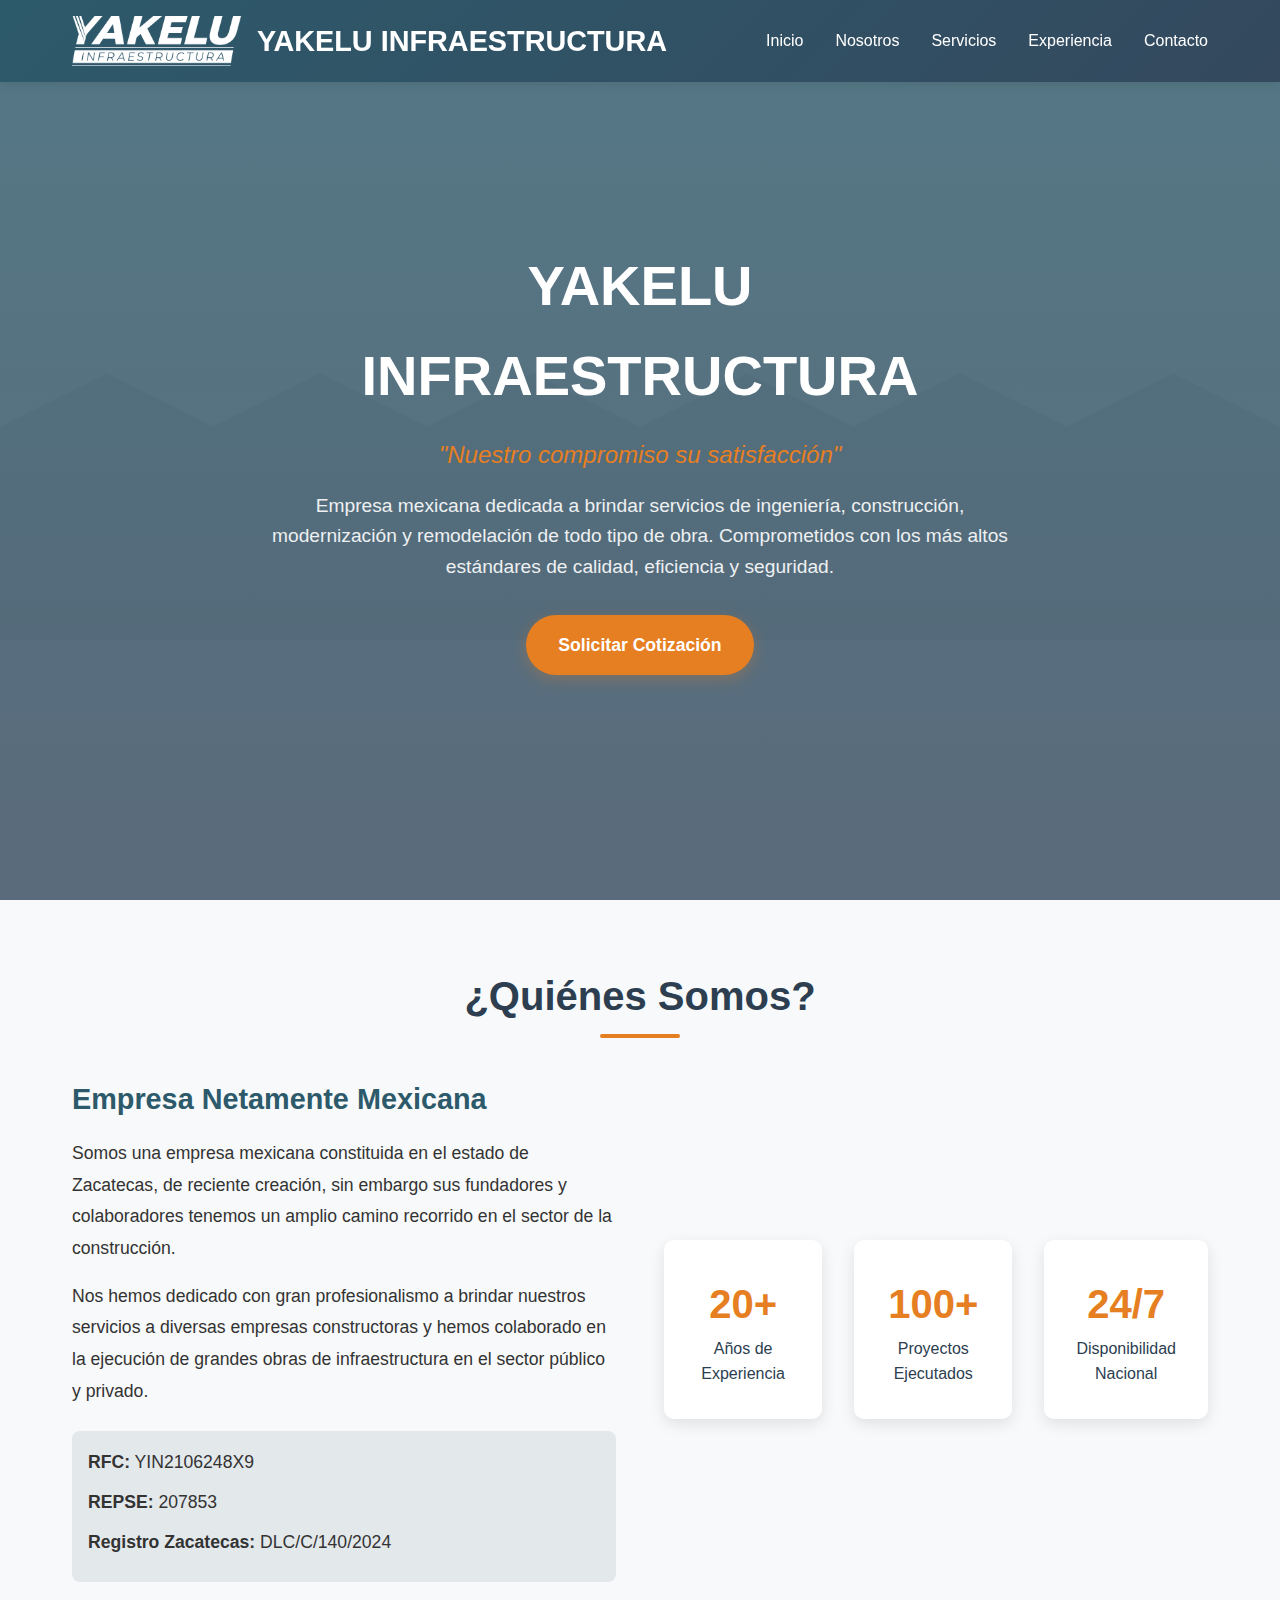
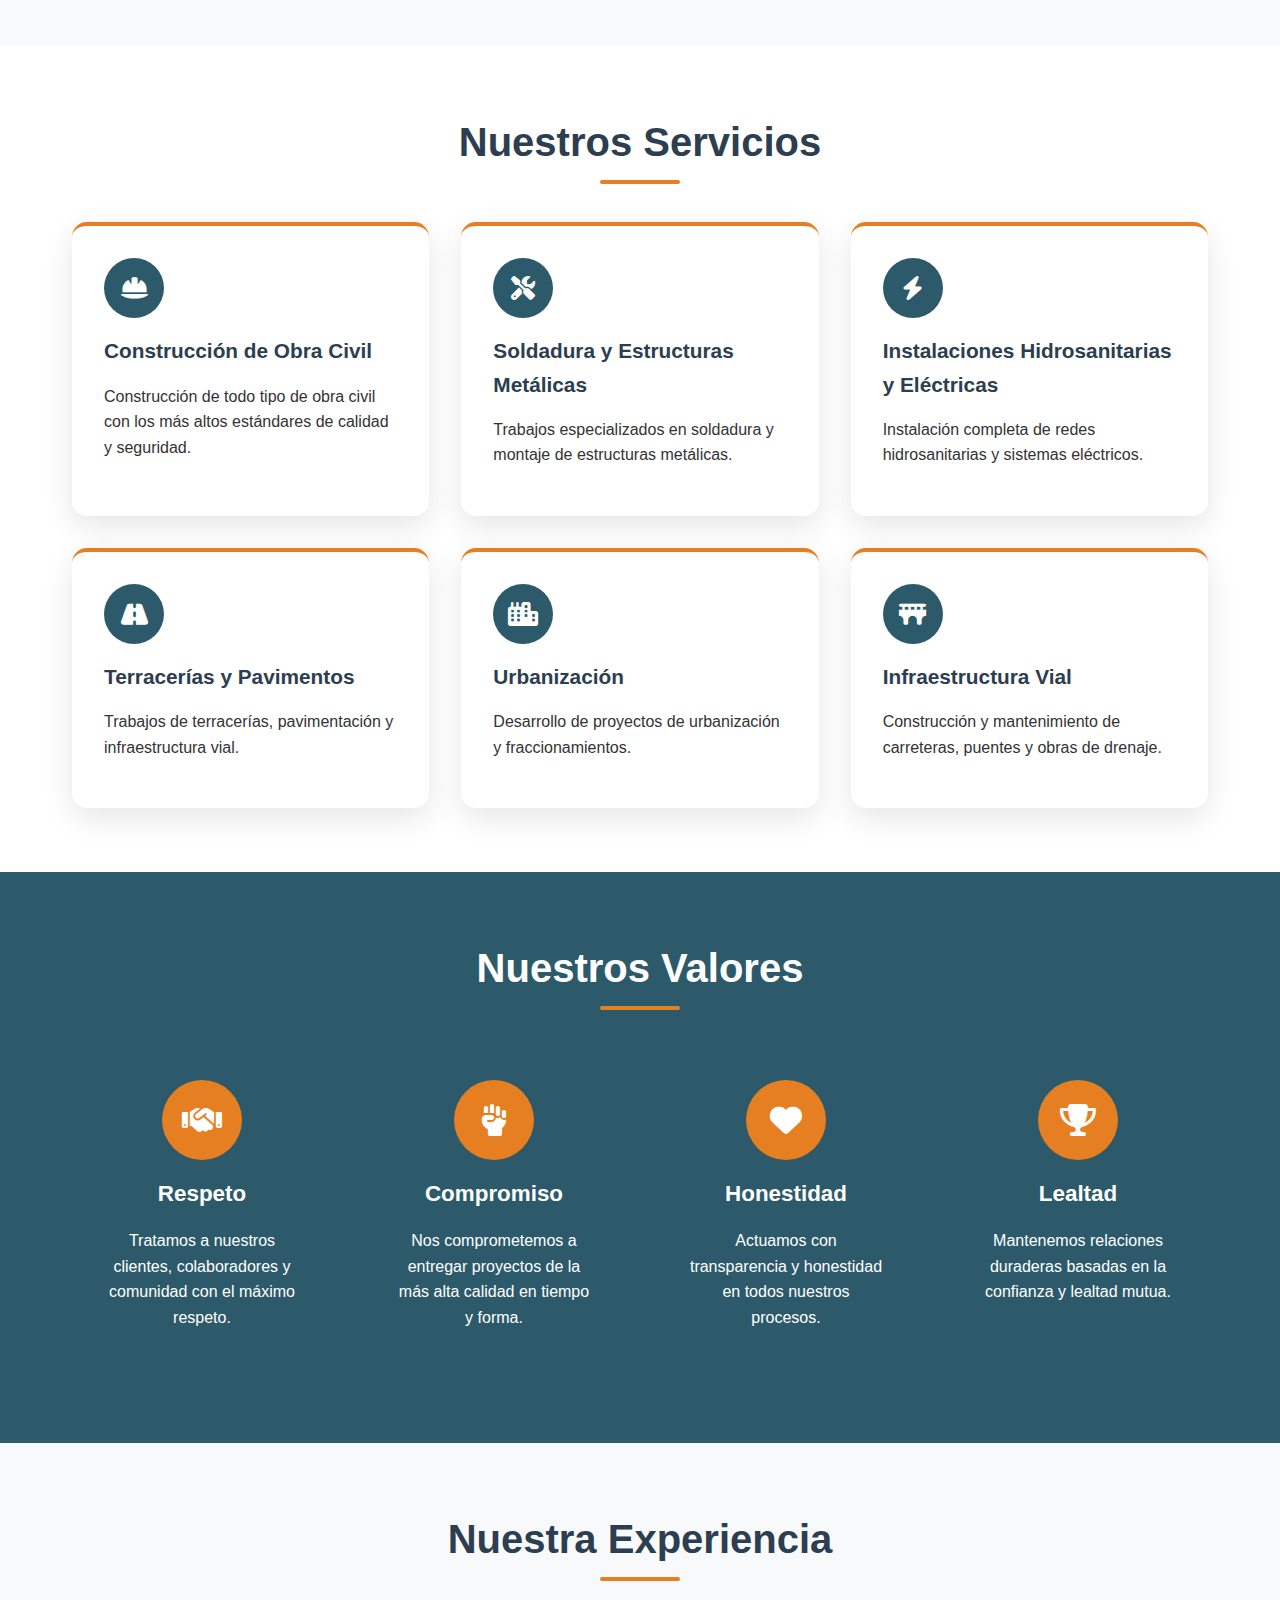
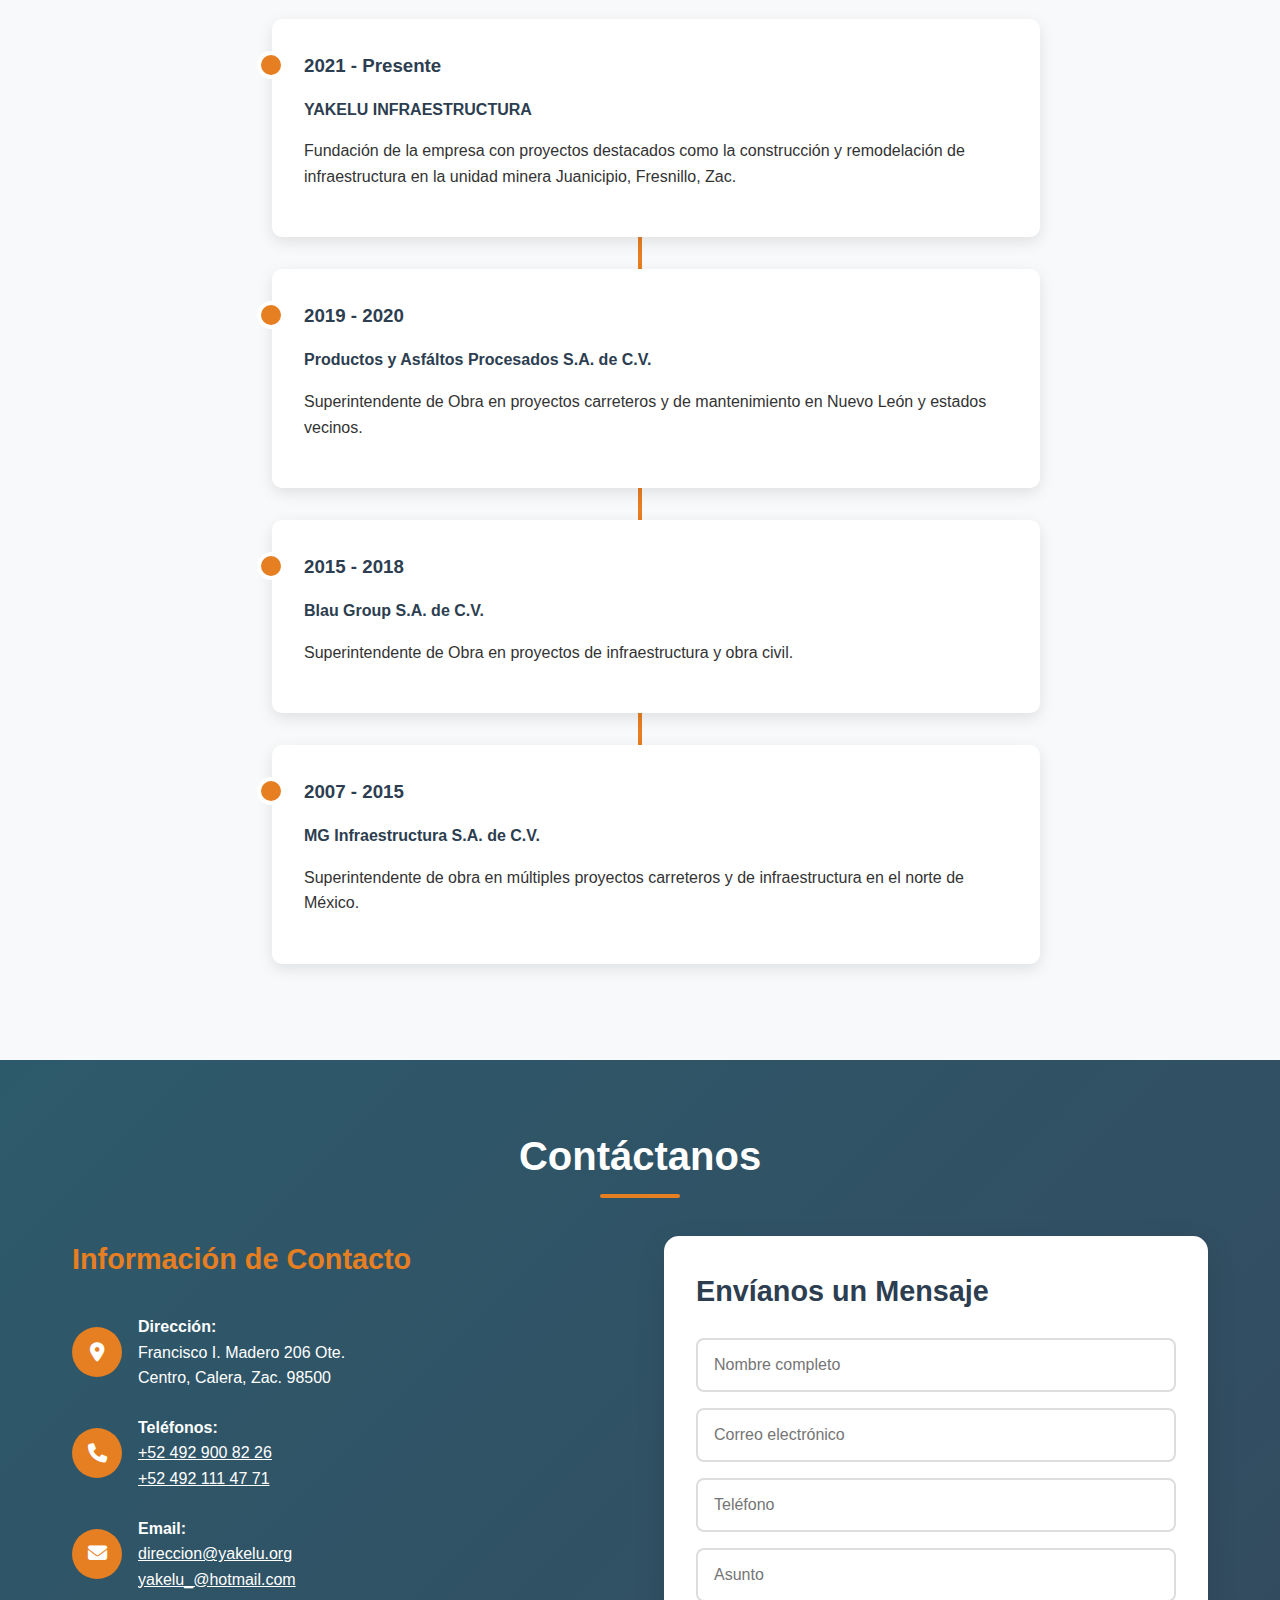
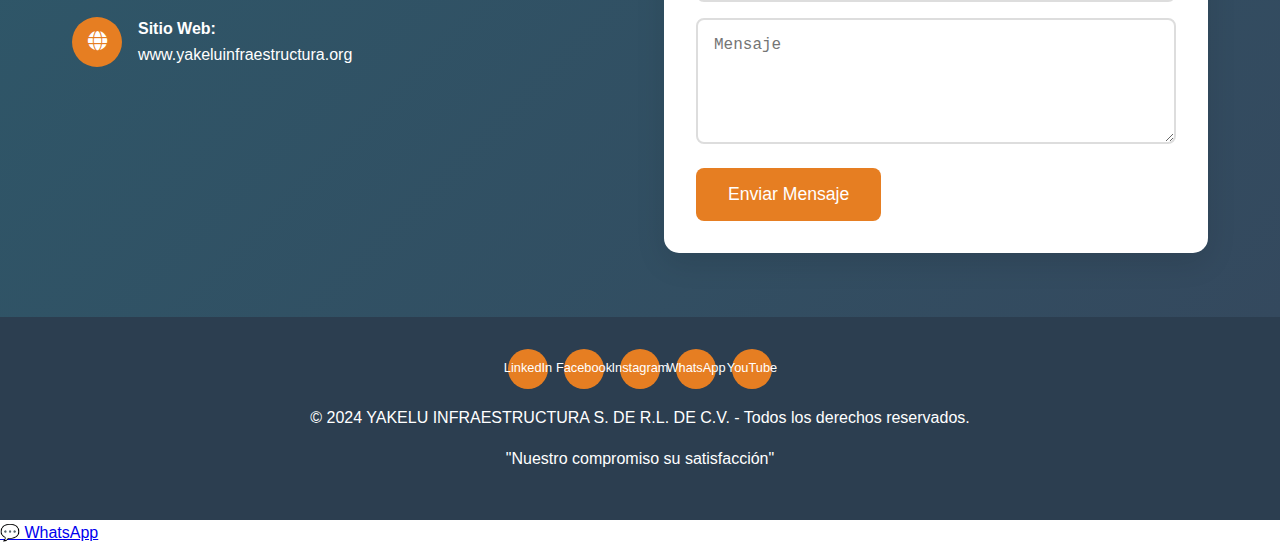
<file: index.html>
<!DOCTYPE html>
<html lang="es">
<head>
    <meta charset="UTF-8">
    <meta name="viewport" content="width=device-width, initial-scale=1.0">
    <title>YAKELU INFRAESTRUCTURA - Nuestro compromiso su satisfacción</title>
    
    <!-- CSS Files -->
    <link rel="stylesheet" href="assets/css/style.css">
    <link rel="stylesheet" href="assets/css/responsive.css">
    
    <!-- Font Awesome -->
    <link rel="stylesheet" href="https://cdnjs.cloudflare.com/ajax/libs/font-awesome/6.4.0/css/all.min.css">
</head>
<body>
    <!-- Header -->
    <header>
        <nav>
            <a href="#home">
                <img src="assets/images/YAKELU - LOGO POSITIVO.png" alt="YAKELU INFRAESTRUCTURA Logo">
                YAKELU INFRAESTRUCTURA
            </a>
            <ul>
                <li><a href="#home">Inicio</a></li>
                <li><a href="#about">Nosotros</a></li>
                <li><a href="#services">Servicios</a></li>
                <li><a href="#experience">Experiencia</a></li>
                <li><a href="#contact">Contacto</a></li>
            </ul>
            <div class="mobile-menu">
                <span></span>
                <span></span>
                <span></span>
            </div>
        </nav>
    </header>

    <!-- Hero Section -->
    <section id="home">
        <div>
            <h1>YAKELU INFRAESTRUCTURA</h1>
            <p>"Nuestro compromiso su satisfacción"</p>
            <p>Empresa mexicana dedicada a brindar servicios de ingeniería, construcción, modernización y remodelación de todo tipo de obra. Comprometidos con los más altos estándares de calidad, eficiencia y seguridad.</p>
            <a href="#contact">Solicitar Cotización</a>
        </div>
    </section>

    <!-- About Section -->
    <section id="about">
        <div>
            <h2>¿Quiénes Somos?</h2>
            <div>
                <div>
                    <h3>Empresa Netamente Mexicana</h3>
                    <p>Somos una empresa mexicana constituida en el estado de Zacatecas, de reciente creación, sin embargo sus fundadores y colaboradores tenemos un amplio camino recorrido en el sector de la construcción.</p>
                    <p>Nos hemos dedicado con gran profesionalismo a brindar nuestros servicios a diversas empresas constructoras y hemos colaborado en la ejecución de grandes obras de infraestructura en el sector público y privado.</p>
                    <div>
                        <p><strong>RFC:</strong> YIN2106248X9</p>
                        <p><strong>REPSE:</strong> 207853</p>
                        <p><strong>Registro Zacatecas:</strong> DLC/C/140/2024</p>
                    </div>
                </div>
                <div>
                    <div>
                        <span>20+</span>
                        <span>Años de Experiencia</span>
                    </div>
                    <div>
                        <span>100+</span>
                        <span>Proyectos Ejecutados</span>
                    </div>
                    <div>
                        <span>24/7</span>
                        <span>Disponibilidad Nacional</span>
                    </div>
                </div>
            </div>
        </div>
    </section>

    <!-- Services Section -->
    <section id="services">
        <div>
            <h2>Nuestros Servicios</h2>
            <div>
                <div>
                    <div><i class="fas fa-hard-hat"></i></div>
                    <h3>Construcción de Obra Civil</h3>
                    <p>Construcción de todo tipo de obra civil con los más altos estándares de calidad y seguridad.</p>
                </div>
                <div>
                    <div><i class="fas fa-tools"></i></div>
                    <h3>Soldadura y Estructuras Metálicas</h3>
                    <p>Trabajos especializados en soldadura y montaje de estructuras metálicas.</p>
                </div>
                <div>
                    <div><i class="fas fa-bolt"></i></div>
                    <h3>Instalaciones Hidrosanitarias y Eléctricas</h3>
                    <p>Instalación completa de redes hidrosanitarias y sistemas eléctricos.</p>
                </div>
                <div>
                    <div><i class="fas fa-road"></i></div>
                    <h3>Terracerías y Pavimentos</h3>
                    <p>Trabajos de terracerías, pavimentación y infraestructura vial.</p>
                </div>
                <div>
                    <div><i class="fas fa-city"></i></div>
                    <h3>Urbanización</h3>
                    <p>Desarrollo de proyectos de urbanización y fraccionamientos.</p>
                </div>
                <div>
                    <div><i class="fas fa-bridge"></i></div>
                    <h3>Infraestructura Vial</h3>
                    <p>Construcción y mantenimiento de carreteras, puentes y obras de drenaje.</p>
                </div>
            </div>
        </div>
    </section>

    <!-- Values Section -->
    <section>
        <div>
            <h2>Nuestros Valores</h2>
            <div>
                <div>
                    <div><i class="fas fa-handshake"></i></div>
                    <h3>Respeto</h3>
                    <p>Tratamos a nuestros clientes, colaboradores y comunidad con el máximo respeto.</p>
                </div>
                <div>
                    <div><i class="fas fa-fist-raised"></i></div>
                    <h3>Compromiso</h3>
                    <p>Nos comprometemos a entregar proyectos de la más alta calidad en tiempo y forma.</p>
                </div>
                <div>
                    <div><i class="fas fa-heart"></i></div>
                    <h3>Honestidad</h3>
                    <p>Actuamos con transparencia y honestidad en todos nuestros procesos.</p>
                </div>
                <div>
                    <div><i class="fas fa-trophy"></i></div>
                    <h3>Lealtad</h3>
                    <p>Mantenemos relaciones duraderas basadas en la confianza y lealtad mutua.</p>
                </div>
            </div>
        </div>
    </section>

    <!-- Experience Section -->
    <section id="experience">
        <div>
            <h2>Nuestra Experiencia</h2>
            <div>
                <div>
                    <h3>2021 - Presente</h3>
                    <h4>YAKELU INFRAESTRUCTURA</h4>
                    <p>Fundación de la empresa con proyectos destacados como la construcción y remodelación de infraestructura en la unidad minera Juanicipio, Fresnillo, Zac.</p>
                </div>
                <div>
                    <h3>2019 - 2020</h3>
                    <h4>Productos y Asfáltos Procesados S.A. de C.V.</h4>
                    <p>Superintendente de Obra en proyectos carreteros y de mantenimiento en Nuevo León y estados vecinos.</p>
                </div>
                <div>
                    <h3>2015 - 2018</h3>
                    <h4>Blau Group S.A. de C.V.</h4>
                    <p>Superintendente de Obra en proyectos de infraestructura y obra civil.</p>
                </div>
                <div>
                    <h3>2007 - 2015</h3>
                    <h4>MG Infraestructura S.A. de C.V.</h4>
                    <p>Superintendente de obra en múltiples proyectos carreteros y de infraestructura en el norte de México.</p>
                </div>
            </div>
        </div>
    </section>

    <!-- Contact Section -->
    <section id="contact">
        <div>
            <h2>Contáctanos</h2>
            <div>
                <div>
                    <h3>Información de Contacto</h3>
                    <div>
                        <div><i class="fas fa-map-marker-alt"></i></div>
                        <div>
                            <strong>Dirección:</strong><br>
                            Francisco I. Madero 206 Ote.<br>
                            Centro, Calera, Zac. 98500
                        </div>
                    </div>
                    <div>
                        <div><i class="fas fa-phone"></i></div>
                        <div>
                            <strong>Teléfonos:</strong><br>
                            <a href="tel:+524929008226" style="color: white;">+52 492 900 82 26</a><br>
                            <a href="tel:+524921114771" style="color: white;">+52 492 111 47 71</a>
                        </div>
                    </div>
                    <div>
                        <div><i class="fas fa-envelope"></i></div>
                        <div>
                            <strong>Email:</strong><br>
                            <a href="mailto:direccion@yakelu.org" style="color: white;">direccion@yakelu.org</a><br>
                            <a href="mailto:yakelu_@hotmail.com" style="color: white;">yakelu_@hotmail.com</a>
                        </div>
                    </div>
                    <div>
                        <div><i class="fas fa-globe"></i></div>
                        <div>
                            <strong>Sitio Web:</strong><br>
                            www.yakeluinfraestructura.org
                        </div>
                    </div>
                </div>
                <div>
                    <h3>Envíanos un Mensaje</h3>
                    <form action="https://formspree.io/f/YOUR_FORM_ID" method="POST">
                        <div>
                            <input type="text" name="nombre" placeholder="Nombre completo" required>
                        </div>
                        <div>
                            <input type="email" name="email" placeholder="Correo electrónico" required>
                        </div>
                        <div>
                            <input type="tel" name="telefono" placeholder="Teléfono">
                        </div>
                        <div>
                            <input type="text" name="asunto" placeholder="Asunto" required>
                        </div>
                        <div>
                            <textarea name="mensaje" rows="5" placeholder="Mensaje" required></textarea>
                        </div>
                        <button type="submit">Enviar Mensaje</button>
                    </form>
                </div>
            </div>
        </div>
    </section>

    <!-- Footer -->
    <footer>
        <div>
            <div>
                <a href="https://linkedin.com" target="_blank">LinkedIn</a>
                <a href="https://facebook.com" target="_blank">Facebook</a>
                <a href="https://instagram.com" target="_blank">Instagram</a>
                <a href="https://wa.me/524929008226" target="_blank">WhatsApp</a>
                <a href="https://youtube.com" target="_blank">YouTube</a>
            </div>
            <p>&copy; 2024 YAKELU INFRAESTRUCTURA S. DE R.L. DE C.V. - Todos los derechos reservados.</p>
            <p>"Nuestro compromiso su satisfacción"</p>
        </div>
    </footer>

    <!-- WhatsApp Float Button -->
    <a href="https://wa.me/524929008226?text=Hola,%20me%20interesa%20solicitar%20información%20sobre%20sus%20servicios" target="_blank">
        💬 WhatsApp
    </a>

    <!-- JavaScript Files -->
    <script src="assets/js/main.js"></script>
    <script src="assets/js/animations.js"></script>
</body>
</html>
</file>
<file: assets/css/responsive.css>
/* ====================================
   RESPONSIVE.CSS - YAKELU OPTIMIZADO
   ==================================== */

/* Variables adicionales para responsive */
:root {
    --mobile-padding: 1rem;
    --tablet-padding: 1.5rem;
    --desktop-padding: 2rem;
}

/* Large Screens (Desktop) */
@media (min-width: 1200px) {
    .container {
        max-width: 1200px;
        margin: 0 auto;
    }
    
    section > div {
        padding: 0 var(--desktop-padding);
    }
}

/* Medium Screens (Tablets - Landscape) */
@media (max-width: 1199px) and (min-width: 992px) {
    .hero-title {
        font-size: 3.2rem;
    }
    
    section > div {
        padding: 0 var(--tablet-padding);
    }
}

/* Medium Screens (Tablets - Portrait) */
@media (max-width: 991px) {
    .hero-title {
        font-size: 2.8rem;
        line-height: 1.1;
    }
    
    .hero-tagline {
        font-size: 1.2rem;
    }
    
    .hero-description {
        font-size: 1rem;
        margin-bottom: 1.5rem;
    }
    
    .about-content {
        grid-template-columns: 1fr;
        gap: 2rem;
        text-align: center;
    }
    
    .stats-container {
        grid-template-columns: repeat(3, 1fr);
        gap: 1rem;
    }
    
    .services-grid {
        grid-template-columns: repeat(2, 1fr);
        gap: 1.5rem;
    }
    
    .values-grid {
        grid-template-columns: repeat(2, 1fr);
        gap: 1.5rem;
    }
    
    .contact-container {
        grid-template-columns: 1fr;
        gap: 2rem;
    }
    
    .timeline::before {
        left: 20px;
    }
    
    .timeline-item {
        margin-left: 0;
        margin-bottom: 1.5rem;
    }
    
    .timeline-item::before {
        left: -5px;
    }
    
    section h2 {
        font-size: 2.2rem;
    }
    
    section > div {
        padding: 0 var(--tablet-padding);
    }
}

/* ====================================
   BOTÓN DESCARGA HEADER - RESPONSIVE
   ==================================== */

/* Desktop - mantener el botón a la derecha */
@media (min-width: 769px) {
    .nav-download {
        margin-left: 1rem;
        display: flex;
        align-items: center;
    }
    
    .download-btn-header {
        padding: 0.6rem 1.2rem;
        font-size: 0.9rem;
    }
}

/* Tablets medianos */
@media (max-width: 1024px) and (min-width: 769px) {
    .download-btn-header {
        padding: 0.5rem 1rem;
        font-size: 0.85rem;
        gap: 0.4rem;
    }
    
    .download-btn-header span {
        display: inline;
    }
}

/* ====================================
   MÓVIL - MENÚ OPTIMIZADO Y COMPACTO
   ==================================== */

@media (max-width: 768px) {
    /* Header fijo */
    header {
        position: fixed;
        top: 0;
        left: 0;
        right: 0;
        z-index: 1000;
        background: linear-gradient(135deg, var(--primary-color), var(--accent-color));
        padding: 0.8rem 0;
    }
    
    /* Contenedor de navegación */
    .nav-container {
        display: flex;
        justify-content: space-between;
        align-items: center;
        width: 100%;
        padding: 0 1rem;
        position: relative;
    }
    
    /* LOGO SOLO EN MÓVIL */
    .nav-brand {
        display: flex;
        align-items: center;
        text-decoration: none;
        color: white;
        flex: 1;
        min-width: 0;
    }
    
    .logo-header {
        height: 50px !important;
        width: auto;
        filter: brightness(0) invert(1);
        transition: transform 0.3s ease;
    }
    
    .logo-header:hover {
        transform: scale(1.05);
    }
    
    /* BOTÓN HAMBURGUESA */
    .mobile-menu {
        display: flex !important;
        visibility: visible !important;
        opacity: 1 !important;
        pointer-events: auto !important;
        
        flex-direction: column;
        justify-content: center;
        align-items: center;
        gap: 4px;
        
        width: 48px;
        height: 48px;
        min-width: 48px;
        min-height: 48px;
        padding: 12px;
        
        position: relative;
        z-index: 10001 !important;
        flex-shrink: 0;
        margin-left: 10px;
        
        background: rgba(255, 255, 255, 0.1);
        border: none;
        border-radius: 8px;
        cursor: pointer;
        
        -webkit-tap-highlight-color: transparent;
        -webkit-user-select: none;
        -moz-user-select: none;
        user-select: none;
        touch-action: manipulation;
        
        transition: all 0.3s ease;
    }
    
    .mobile-menu:hover,
    .mobile-menu:focus {
        background: rgba(255, 255, 255, 0.2);
        transform: scale(1.05);
    }
    
    .mobile-menu:active {
        transform: scale(0.95);
        background: rgba(255, 255, 255, 0.3);
    }
    
    /* Líneas del hamburguesa */
    .mobile-menu span {
        display: block;
        width: 24px;
        height: 3px;
        background: white;
        border-radius: 2px;
        transition: all 0.3s cubic-bezier(0.4, 0, 0.2, 1);
        transform-origin: center;
        position: relative;
    }
    
    /* Animación hamburguesa → X */
    .mobile-menu.active {
        background: rgba(230, 126, 34, 0.2);
    }
    
    .mobile-menu.active span:nth-child(1) {
        transform: rotate(45deg) translate(6px, 6px);
        background: #e67e22;
    }
    
    .mobile-menu.active span:nth-child(2) {
        opacity: 0;
        transform: scale(0);
    }
    
    .mobile-menu.active span:nth-child(3) {
        transform: rotate(-45deg) translate(6px, -6px);
        background: #e67e22;
    }
    
    /* MENÚ DESPLEGABLE OPTIMIZADO Y COMPACTO */
    .nav-menu {
        display: none;
        list-style: none;
        margin: 0;
        padding: 0;
    }
    
    .nav-menu.active {
        display: flex !important;
        visibility: visible !important;
        opacity: 1 !important;
        pointer-events: auto !important;
        
        position: fixed;
        top: 0;
        left: 0;
        width: 100vw;
        height: 100vh;
        
        background: linear-gradient(135deg, rgba(45, 90, 107, 0.96), rgba(52, 73, 94, 0.96));
        backdrop-filter: blur(15px);
        -webkit-backdrop-filter: blur(15px);
        
        flex-direction: column;
        justify-content: center;
        align-items: center;
        gap: 1.4rem; /* REDUCIDO para más compacto */
        
        z-index: 9999 !important;
        padding: 2rem 1rem; /* REDUCIDO */
        overflow-y: auto; /* Permite scroll si es necesario */
        
        animation: fadeInMenu 0.4s ease;
    }
    
    @keyframes fadeInMenu {
        0% {
            opacity: 0;
            transform: scale(0.9);
        }
        100% {
            opacity: 1;
            transform: scale(1);
        }
    }
    
    /* Items del menú más compactos */
    .nav-menu.active li {
        list-style: none;
        margin: 0;
        padding: 0;
        transform: translateY(20px);
        opacity: 0;
        animation: slideInMenuItem 0.4s ease forwards;
        width: 100%;
        max-width: 280px; /* REDUCIDO */
    }
    
    .nav-menu.active li:nth-child(1) { animation-delay: 0.1s; }
    .nav-menu.active li:nth-child(2) { animation-delay: 0.2s; }
    .nav-menu.active li:nth-child(3) { animation-delay: 0.3s; }
    .nav-menu.active li:nth-child(4) { animation-delay: 0.4s; }
    .nav-menu.active li:nth-child(5) { animation-delay: 0.5s; }
    .nav-menu.active li:nth-child(6) { animation-delay: 0.6s; } /* Para DOSSIER */
    
    @keyframes slideInMenuItem {
        to {
            transform: translateY(0);
            opacity: 1;
        }
    }
    
    /* Links del menú normales */
    .nav-menu.active .nav-link {
        display: block;
        font-size: 1.3rem; /* REDUCIDO de 1.6rem */
        font-weight: 600;
        padding: 0.8rem 1.5rem; /* REDUCIDO */
        color: white;
        text-decoration: none;
        text-align: center;
        border-radius: 10px; /* REDUCIDO */
        width: 100%;
        background: rgba(255, 255, 255, 0.08);
        border: 2px solid transparent;
        transition: all 0.3s ease;
    }
    
    .nav-menu.active .nav-link:hover,
    .nav-menu.active .nav-link:focus {
        background: rgba(230, 126, 34, 0.25);
        color: #e67e22;
        border-color: #e67e22;
        transform: translateY(-1px); /* REDUCIDO */
        box-shadow: 0 6px 20px rgba(230, 126, 34, 0.3);
    }
    
    /* BOTÓN DOSSIER EN MÓVIL - MÁS COMPACTO */
    .nav-download {
        display: block !important;
        margin-left: 0;
        width: 100%;
        max-width: 280px;
    }
    
    .nav-menu.active .download-btn-header {
        display: inline-flex !important;
        align-items: center;
        justify-content: center;
        gap: 0.6rem; /* REDUCIDO */
        background: linear-gradient(135deg, var(--secondary-color) 0%, #d35400 100%);
        color: white !important;
        padding: 0.8rem 1.5rem; /* REDUCIDO */
        font-size: 1.1rem; /* REDUCIDO */
        border-radius: 10px;
        width: 100%;
        font-weight: 600;
        text-transform: uppercase;
        letter-spacing: 0.8px;
        border: 2px solid rgba(255, 255, 255, 0.2);
        box-shadow: 0 3px 15px rgba(230, 126, 34, 0.4);
        transition: all 0.3s ease;
        text-decoration: none;
    }
    
    .nav-menu.active .download-btn-header:hover {
        background: linear-gradient(135deg, #d35400 0%, #b8431a 100%);
        border-color: rgba(255, 255, 255, 0.4);
        transform: translateY(-1px);
        box-shadow: 0 4px 20px rgba(230, 126, 34, 0.6);
        color: white !important;
    }
    
    .nav-menu.active .download-btn-header i {
        font-size: 1.2rem; /* REDUCIDO */
        color: white;
    }
    
    .nav-menu.active .download-btn-header span {
        font-weight: 700;
        font-size: 1rem; /* REDUCIDO */
    }

    /* Hero móvil */
    .hero-section {
        padding-top: 120px !important;
        min-height: 100vh;
        padding-left: var(--mobile-padding);
        padding-right: var(--mobile-padding);
    }
    
    .logo-hero {
        height: 120px !important;
    }
    
    .hero-title {
        font-size: 2.4rem;
        line-height: 1.2;
        margin-bottom: 1.2rem;
        letter-spacing: 1px;
    }
    
    .hero-tagline {
        font-size: 1.5rem;
        margin-bottom: 1.5rem;
        font-weight: 600;
    }
    
    .hero-description {
        font-size: 1.1rem;
        margin-bottom: 2rem;
        line-height: 1.7;
        padding: 0 0.5rem;
    }
    
    .yakelu-cta-btn {
        padding: 1.2rem 2.5rem;
        font-size: 1.1rem;
        min-width: 280px;
    }
    
    /* Resto de secciones */
    section {
        padding: 3rem 0;
    }
    
    section > .container {
        padding: 0 var(--mobile-padding);
    }
    
    section h2 {
        font-size: 1.9rem;
        margin-bottom: 2rem;
    }
    
    .about-content {
        grid-template-columns: 1fr;
        gap: 2rem;
        text-align: center;
    }
    
    .stats-container {
        grid-template-columns: 1fr;
        gap: 1rem;
    }
    
    .services-grid {
        grid-template-columns: 1fr;
        gap: 1.5rem;
    }
    
    .service-card {
        padding: 1.5rem;
        text-align: center;
    }
    
    .service-icon {
        width: 60px;
        height: 60px;
        font-size: 1.5rem;
        margin: 0 auto 1rem;
    }
    
    .values-grid {
        grid-template-columns: 1fr;
        gap: 1.5rem;
    }
    
    .value-item {
        padding: 1.5rem;
    }
    
    .value-icon {
        width: 60px;
        height: 60px;
        font-size: 1.5rem;
    }
    
    .timeline::before {
        display: none;
    }
    
    .timeline-item {
        padding: 1.5rem;
        margin-left: 0;
        margin-right: 0;
    }
    
    .timeline-item::before {
        display: none;
    }
    
    .contact-container {
        grid-template-columns: 1fr;
        gap: 2rem;
    }
    
    .contact-item {
        flex-direction: column;
        align-items: flex-start;
        gap: 0.8rem;
        text-align: left;
        margin-bottom: 1.5rem;
    }
    
    .contact-icon {
        width: 45px;
        height: 45px;
        font-size: 1.1rem;
    }
    
    .contact-form-container {
        padding: 1.5rem;
    }
    
    .form-group input,
    .form-group textarea {
        padding: 0.9rem;
        font-size: 1rem;
        border-radius: 8px;
    }
    
    .submit-btn {
        padding: 1rem 2rem;
        font-size: 1rem;
        width: 100%;
        border-radius: 8px;
    }
    
    .footer-content {
        gap: 0.8rem;
        flex-wrap: wrap;
        justify-content: center;
    }
    
    .social-links a {
        width: 42px;
        height: 42px;
        font-size: 0.9rem;
    }
    
    /* Prevenir scroll cuando menú está abierto */
    body:has(.nav-menu.active) {
        overflow: hidden !important;
        position: fixed !important;
        width: 100% !important;
        height: 100% !important;
    }
}

/* Extra Small Screens - AÚN MÁS COMPACTO */
@media (max-width: 480px) {
    .logo-header {
        height: 45px !important;
    }
    
    .mobile-menu {
        width: 44px;
        height: 44px;
        min-width: 44px;
        min-height: 44px;
        padding: 10px;
    }
    
    .mobile-menu span {
        width: 22px;
        height: 2.5px;
    }
    
    /* Menú aún más compacto */
    .nav-menu.active {
        gap: 1.2rem; /* MÁS COMPACTO */
        padding: 1.5rem 1rem;
    }
    
    .nav-menu.active li {
        max-width: 250px;
    }
    
    .nav-menu.active .nav-link {
        font-size: 1.2rem;
        padding: 0.7rem 1.2rem;
    }
    
    .nav-menu.active .download-btn-header {
        padding: 0.7rem 1.2rem;
        font-size: 1rem;
        gap: 0.5rem;
    }
    
    .nav-menu.active .download-btn-header i {
        font-size: 1.1rem;
    }
    
    .nav-menu.active .download-btn-header span {
        font-size: 0.95rem;
    }
    
    .hero-title {
        font-size: 1.9rem;
    }
    
    .hero-tagline {
        font-size: 1.3rem;
    }
    
    .hero-description {
        font-size: 1rem;
        padding: 0 0.3rem;
    }
    
    .yakelu-cta-btn {
        padding: 1rem 2rem;
        font-size: 1rem;
        min-width: 250px;
    }
    
    section h2 {
        font-size: 1.7rem;
    }
    
    .service-card,
    .value-item {
        padding: 1.2rem;
    }
    
    .service-icon,
    .value-icon {
        width: 50px;
        height: 50px;
        font-size: 1.2rem;
    }
}

/* Para pantallas muy altas - distribuir mejor */
@media (max-height: 600px) and (max-width: 768px) {
    .nav-menu.active {
        gap: 1rem;
        padding: 1rem;
        justify-content: flex-start;
        padding-top: 4rem; /* Espacio para el header */
    }
    
    .nav-menu.active li {
        max-width: 240px;
    }
    
    .nav-menu.active .nav-link,
    .nav-menu.active .download-btn-header {
        padding: 0.6rem 1rem;
        font-size: 1.1rem;
    }
}

/* DESKTOP - Funcionamiento normal */
@media (min-width: 769px) {
    .mobile-menu {
        display: none !important;
    }
    
    .nav-menu {
        display: flex !important;
        position: static !important;
        width: auto !important;
        height: auto !important;
        background: none !important;
        backdrop-filter: none !important;
        flex-direction: row !important;
        justify-content: flex-end !important;
        align-items: center !important;
        gap: 2rem !important;
        z-index: auto !important;
        opacity: 1 !important;
        visibility: visible !important;
        animation: none !important;
        list-style: none;
        margin: 0;
        padding: 0;
    }
    
    .nav-menu li {
        animation: none !important;
        transform: none !important;
        opacity: 1 !important;
    }
    
    .nav-link {
        font-size: 1rem !important;
        font-weight: 500 !important;
        padding: 0.5rem 0 !important;
        color: white !important;
        text-decoration: none !important;
        min-width: auto !important;
        background: none !important;
        border: none !important;
        backdrop-filter: none !important;
        position: relative;
    }
    
    .nav-link::after {
        content: '';
        position: absolute;
        bottom: 0;
        left: 0;
        width: 0;
        height: 2px;
        background: var(--secondary-color);
        transition: width 0.3s ease;
    }
    
    .nav-link:hover::after,
    .nav-link.active::after {
        width: 100%;
    }
    
    .nav-link:hover {
        color: var(--secondary-color) !important;
    }
}

/* Compatibilidad Safari iOS */
@supports (-webkit-touch-callout: none) {
    .mobile-menu {
        -webkit-transform: translateZ(0);
        transform: translateZ(0);
    }
    
    .nav-menu.active {
        -webkit-overflow-scrolling: touch;
        -webkit-transform: translateZ(0);
        transform: translateZ(0);
    }
}

/* Fallback para navegadores sin backdrop-filter */
@supports not (backdrop-filter: blur(10px)) {
    .nav-menu.active {
        background: rgba(45, 90, 107, 1) !important;
    }
}

/* Reduced motion support */
@media (prefers-reduced-motion: reduce) {
    .nav-menu.active {
        animation: none !important;
    }
    
    .nav-menu.active li {
        animation: none !important;
        transform: none !important;
        opacity: 1 !important;
    }
    
    .mobile-menu,
    .mobile-menu span {
        transition: none !important;
    }
}
</file>
<file: assets/css/style.css>
/* ====================================
   YAKELU INFRAESTRUCTURA - Main Styles
   ==================================== */

/* Reset and Base Styles */
* {
    margin: 0;
    padding: 0;
    box-sizing: border-box;
}

body {
    font-family: 'Arial', sans-serif;
    line-height: 1.6;
    color: #333;
    overflow-x: hidden;
}

/* CSS Variables */
:root {
    --primary-color: #2d5a6b;
    --secondary-color: #e67e22;
    --accent-color: #34495e;
    --light-gray: #f8f9fa;
    --white: #ffffff;
    --text-dark: #2c3e50;
}

/* Typography */
h1, h2, h3, h4, h5, h6 {
    color: var(--text-dark);
    margin-bottom: 1rem;
}

p {
    margin-bottom: 1rem;
}

/* Smooth scrolling */
html {
    scroll-behavior: smooth;
}

/* Touch improvements for mobile */
button, a {
    -webkit-tap-highlight-color: transparent;
    touch-action: manipulation;
}

/* iOS Safari fixes */
input, textarea, button {
    -webkit-appearance: none;
    appearance: none;
    border-radius: 8px;
}

/* ====================================
   HEADER STYLES
   ==================================== */
header {
    background: linear-gradient(135deg, var(--primary-color), var(--accent-color));
    color: white;
    padding: 1rem 0;
    position: fixed;
    width: 100%;
    top: 0;
    z-index: 1000;
    box-shadow: 0 2px 10px rgba(0,0,0,0.1);
}

nav {
    max-width: 1200px;
    margin: 0 auto;
    display: flex;
    justify-content: space-between;
    align-items: center;
    padding: 0 2rem;
}

nav > a {
    display: flex;
    align-items: center;
    gap: 1rem;
    text-decoration: none;
    color: white;
    font-size: 1.8rem;
    font-weight: bold;
}

nav > a img {
    height: 50px;
    width: auto;
    filter: brightness(0) invert(1);
}

nav ul {
    display: flex;
    list-style: none;
    gap: 2rem;
}

nav ul a {
    color: white;
    text-decoration: none;
    transition: color 0.3s;
    font-weight: 500;
}

nav ul a:hover {
    color: var(--secondary-color);
}

.mobile-menu {
    display: none;
    cursor: pointer;
    flex-direction: column;
    gap: 4px;
    padding: 10px;
    min-width: 44px;
    min-height: 44px;
}

.mobile-menu span {
    width: 25px;
    height: 3px;
    background: white;
    transition: 0.3s;
}

/* ====================================
   HERO SECTION
   ==================================== */
section:first-of-type {
    background: linear-gradient(rgba(45, 90, 107, 0.8), rgba(52, 73, 94, 0.8)), 
                url('data:image/svg+xml,<svg xmlns="http://www.w3.org/2000/svg" viewBox="0 0 1200 600"><rect fill="%23f0f0f0" width="1200" height="600"/><path fill="%23ddd" d="M0 400l100-50 100 50 100-50 100 50 100-50 100 50 100-50 100 50 100-50 100 50 100-50 100 50v200H0z"/></svg>');
    height: 100vh;
    display: flex;
    align-items: center;
    justify-content: center;
    text-align: center;
    color: white;
    padding-top: 80px;
}

section:first-of-type div {
    max-width: 800px;
    padding: 0 2rem;
    width: 100%;
    box-sizing: border-box;
}

section:first-of-type h1 {
    font-size: 3.5rem;
    margin-bottom: 1rem;
    font-weight: 700;
    color: white;
}

section:first-of-type p:first-of-type {
    font-size: 1.5rem;
    color: var(--secondary-color);
    margin-bottom: 1rem;
    font-style: italic;
}

section:first-of-type p:nth-of-type(2) {
    font-size: 1.2rem;
    margin-bottom: 2rem;
    opacity: 0.9;
}

section:first-of-type a {
    display: inline-block;
    background: var(--secondary-color);
    color: white;
    padding: 1rem 2rem;
    text-decoration: none;
    border-radius: 50px;
    font-weight: bold;
    font-size: 1.1rem;
    transition: all 0.3s;
    box-shadow: 0 4px 15px rgba(230, 126, 34, 0.3);
}

section:first-of-type a:hover {
    background: #d35400;
    transform: translateY(-2px);
    box-shadow: 0 6px 20px rgba(230, 126, 34, 0.4);
}

/* ====================================
   SECTION STYLES
   ==================================== */
section {
    padding: 4rem 0;
}

section > div {
    max-width: 1200px;
    margin: 0 auto;
    padding: 0 2rem;
}

section h2 {
    text-align: center;
    font-size: 2.5rem;
    margin-bottom: 3rem;
    color: var(--text-dark);
    position: relative;
}

section h2::after {
    content: '';
    position: absolute;
    bottom: -10px;
    left: 50%;
    transform: translateX(-50%);
    width: 80px;
    height: 4px;
    background: var(--secondary-color);
    border-radius: 2px;
}

/* ====================================
   ABOUT SECTION
   ==================================== */
section:nth-of-type(2) {
    background: var(--light-gray);
}

section:nth-of-type(2) > div > div {
    display: grid;
    grid-template-columns: 1fr 1fr;
    gap: 3rem;
    align-items: center;
}

section:nth-of-type(2) h3 {
    font-size: 1.8rem;
    margin-bottom: 1rem;
    color: var(--primary-color);
}

section:nth-of-type(2) p {
    margin-bottom: 1rem;
    font-size: 1.1rem;
    line-height: 1.8;
}

section:nth-of-type(2) > div > div > div:first-child > div {
    margin-top: 1.5rem;
    padding: 1rem;
    background: rgba(45, 90, 107, 0.1);
    border-radius: 8px;
}

section:nth-of-type(2) > div > div > div:first-child > div p {
    margin-bottom: 0.5rem;
}

section:nth-of-type(2) > div > div > div:last-child {
    display: grid;
    grid-template-columns: repeat(3, 1fr);
    gap: 2rem;
}

section:nth-of-type(2) > div > div > div:last-child > div {
    text-align: center;
    background: white;
    padding: 2rem;
    border-radius: 10px;
    box-shadow: 0 5px 15px rgba(0,0,0,0.1);
}

section:nth-of-type(2) > div > div > div:last-child > div span:first-child {
    font-size: 2.5rem;
    font-weight: bold;
    color: var(--secondary-color);
    display: block;
}

section:nth-of-type(2) > div > div > div:last-child > div span:last-child {
    color: var(--text-dark);
    font-weight: 500;
}

/* ====================================
   SERVICES SECTION
   ==================================== */
section:nth-of-type(3) > div > div {
    display: grid;
    grid-template-columns: repeat(auto-fit, minmax(300px, 1fr));
    gap: 2rem;
}

section:nth-of-type(3) > div > div > div {
    background: white;
    padding: 2rem;
    border-radius: 15px;
    box-shadow: 0 10px 30px rgba(0,0,0,0.1);
    transition: transform 0.3s, box-shadow 0.3s;
    border-top: 4px solid var(--secondary-color);
}

section:nth-of-type(3) > div > div > div:hover {
    transform: translateY(-5px);
    box-shadow: 0 15px 40px rgba(0,0,0,0.15);
}

section:nth-of-type(3) > div > div > div > div {
    width: 60px;
    height: 60px;
    background: var(--primary-color);
    border-radius: 50%;
    display: flex;
    align-items: center;
    justify-content: center;
    margin-bottom: 1rem;
    font-size: 1.5rem;
    color: white;
}

section:nth-of-type(3) h3 {
    font-size: 1.3rem;
    margin-bottom: 1rem;
    color: var(--text-dark);
}

/* ====================================
   VALUES SECTION
   ==================================== */
section:nth-of-type(4) {
    background: var(--primary-color);
    color: white;
}

section:nth-of-type(4) h2 {
    color: white;
}

section:nth-of-type(4) > div > div {
    display: grid;
    grid-template-columns: repeat(auto-fit, minmax(250px, 1fr));
    gap: 2rem;
}

section:nth-of-type(4) > div > div > div {
    text-align: center;
    padding: 2rem;
}

section:nth-of-type(4) > div > div > div > div {
    width: 80px;
    height: 80px;
    background: var(--secondary-color);
    border-radius: 50%;
    display: flex;
    align-items: center;
    justify-content: center;
    margin: 0 auto 1rem;
    font-size: 2rem;
}

section:nth-of-type(4) h3 {
    font-size: 1.4rem;
    margin-bottom: 1rem;
    color: white;
}

/* ====================================
   EXPERIENCE SECTION
   ==================================== */
section:nth-of-type(5) {
    background: var(--light-gray);
}

section:nth-of-type(5) > div > div {
    position: relative;
    max-width: 800px;
    margin: 0 auto;
}

section:nth-of-type(5) > div > div::before {
    content: '';
    position: absolute;
    left: 50%;
    transform: translateX(-50%);
    width: 4px;
    height: 100%;
    background: var(--secondary-color);
}

section:nth-of-type(5) > div > div > div {
    position: relative;
    margin-bottom: 2rem;
    background: white;
    padding: 2rem;
    border-radius: 10px;
    box-shadow: 0 5px 15px rgba(0,0,0,0.1);
    margin-left: 2rem;
}

section:nth-of-type(5) > div > div > div::before {
    content: '';
    position: absolute;
    left: -15px;
    top: 2rem;
    width: 20px;
    height: 20px;
    background: var(--secondary-color);
    border-radius: 50%;
    border: 4px solid white;
}

/* ====================================
   CONTACT SECTION
   ==================================== */
section:nth-of-type(6) {
    background: linear-gradient(135deg, var(--primary-color), var(--accent-color));
    color: white;
}

section:nth-of-type(6) h2 {
    color: white;
}

section:nth-of-type(6) > div > div {
    display: grid;
    grid-template-columns: 1fr 1fr;
    gap: 3rem;
}

section:nth-of-type(6) h3:first-of-type {
    font-size: 1.8rem;
    margin-bottom: 2rem;
    color: var(--secondary-color);
}

section:nth-of-type(6) > div > div > div:first-child > div {
    display: flex;
    align-items: center;
    margin-bottom: 1.5rem;
}

section:nth-of-type(6) > div > div > div:first-child > div > div:first-child {
    width: 50px;
    height: 50px;
    background: var(--secondary-color);
    border-radius: 50%;
    display: flex;
    align-items: center;
    justify-content: center;
    margin-right: 1rem;
    font-size: 1.2rem;
}

section:nth-of-type(6) > div > div > div:last-child {
    background: white;
    padding: 2rem;
    border-radius: 15px;
    box-shadow: 0 10px 30px rgba(0,0,0,0.1);
}

section:nth-of-type(6) > div > div > div:last-child h3 {
    color: var(--text-dark);
    margin-bottom: 1.5rem;
}

form > div {
    margin-bottom: 1rem;
}

form input,
form textarea {
    width: 100%;
    max-width: 100%;
    padding: 1rem;
    border: 2px solid #ddd;
    border-radius: 8px;
    font-size: 1rem;
    transition: border-color 0.3s;
    box-sizing: border-box;
}

form input:focus,
form textarea:focus {
    outline: none;
    border-color: var(--secondary-color);
}

form button {
    background: var(--secondary-color);
    color: white;
    padding: 1rem 2rem;
    border: none;
    border-radius: 8px;
    font-size: 1.1rem;
    cursor: pointer;
    transition: background 0.3s;
}

form button:hover {
    background: #d35400;
}

/* ====================================
   FOOTER
   ==================================== */
footer {
    background: var(--text-dark);
    color: white;
    padding: 2rem 0;
    text-align: center;
}

footer > div > div {
    display: flex;
    justify-content: center;
    gap: 1rem;
    margin-bottom: 1rem;
}

footer > div > div a {
    display: flex;
    align-items: center;
    justify-content: center;
    width: 40px;
    height: 40px;
    background: var(--secondary-color);
    color: white;
    border-radius: 50%;
    text-decoration: none;
    transition: background 0.3s;
    font-size: 0.8rem;
}

footer > div > div a:hover {
    background: #d35400;
}

/* ====================================
   WHATSAPP FLOAT BUTTON
   ==================================== */
body > a:last-child {
    position: fixed;
    bottom: 20px;
    right: 20px;
    background: #25d366;
    color: white;
    border-radius: 50px;
    padding: 1rem 1.5rem;
    text-decoration: none;
    box-shadow: 0 4px 20px rgba(37, 211, 102, 0.4);
    z-index: 1000;
    transition: transform 0.3s, box-shadow 0.3s;
    font-weight: bold;
}

body > a:last-child:hover {
    transform: scale(1.05);
    box-shadow: 0 6px 25px rgba(37, 211, 102, 0.6);
}

/* ====================================
   UTILITY CLASSES
   ==================================== */
@keyframes fadeInUp {
    from {
        opacity: 0;
        transform: translateY(30px);
    }
    to {
        opacity: 1;
        transform: translateY(0);
    }
}

img, svg {
    max-width: 100%;
    height: auto;
}
</file>
